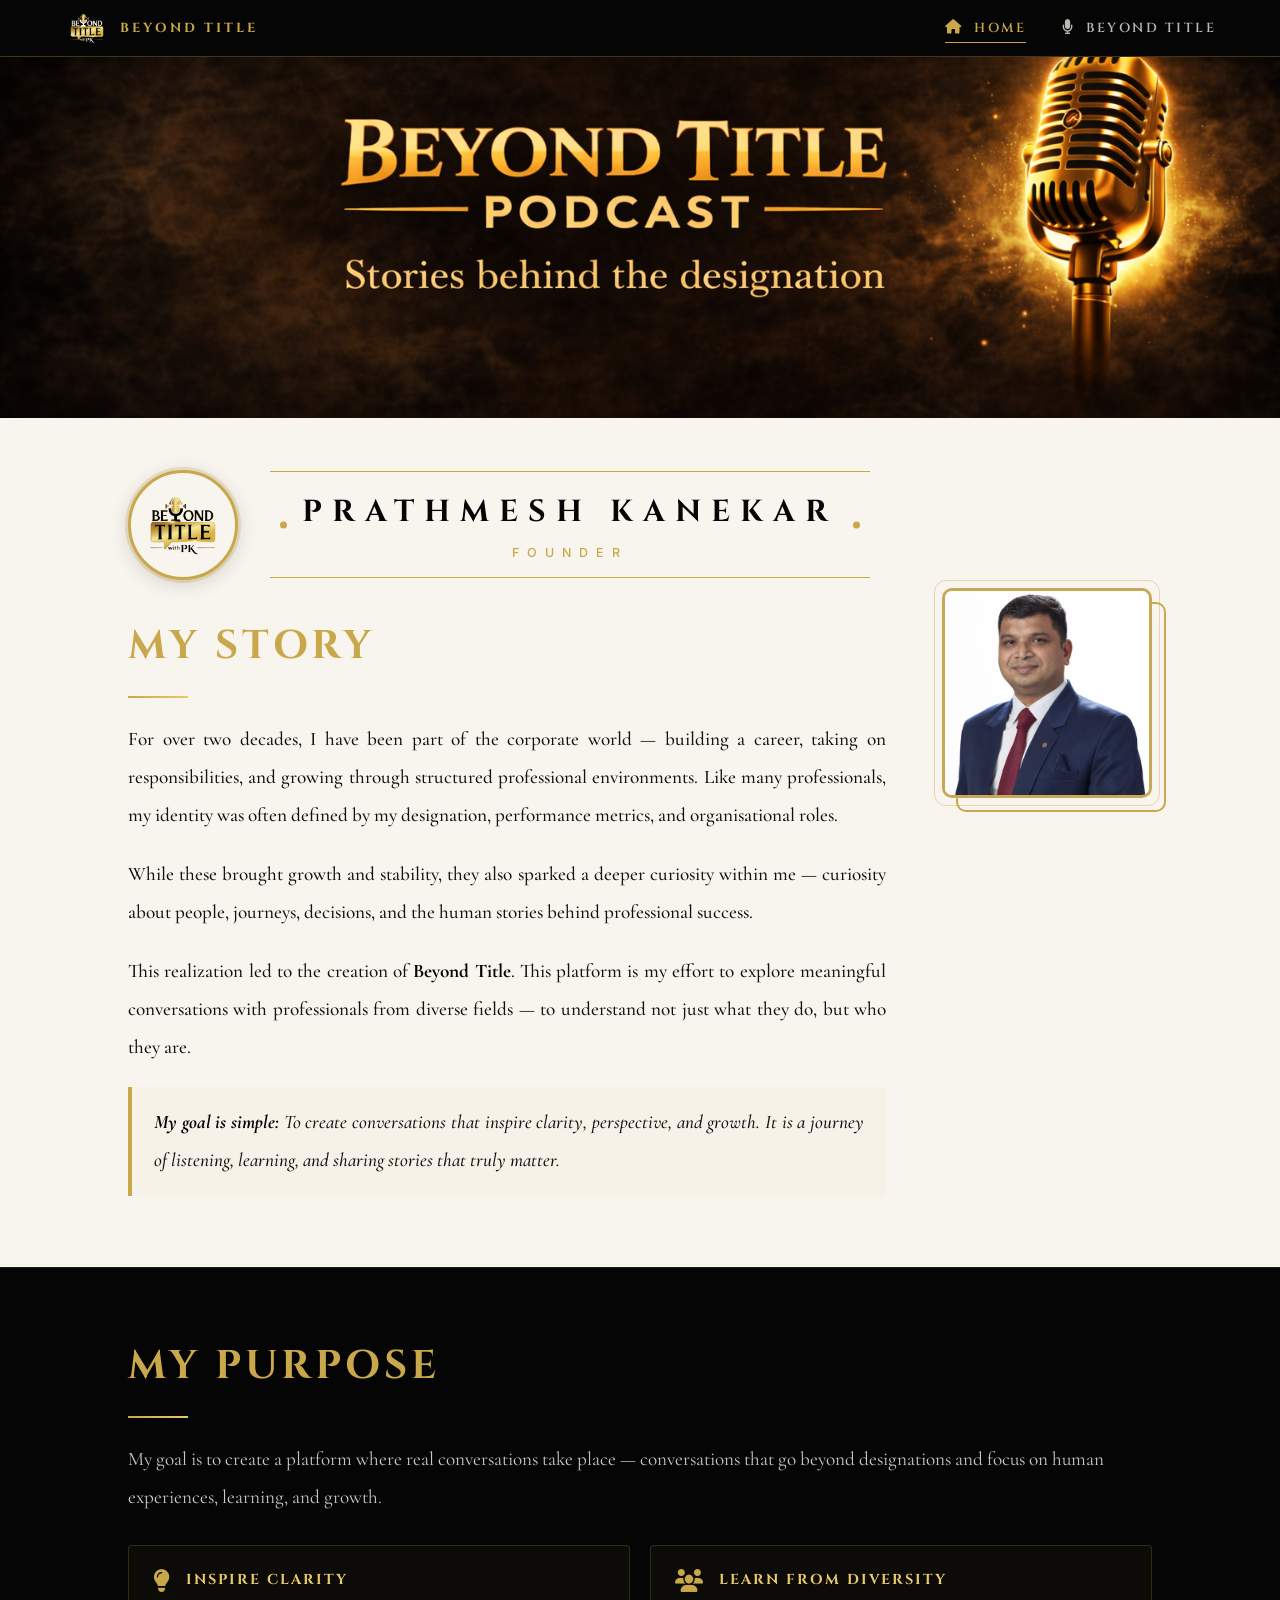
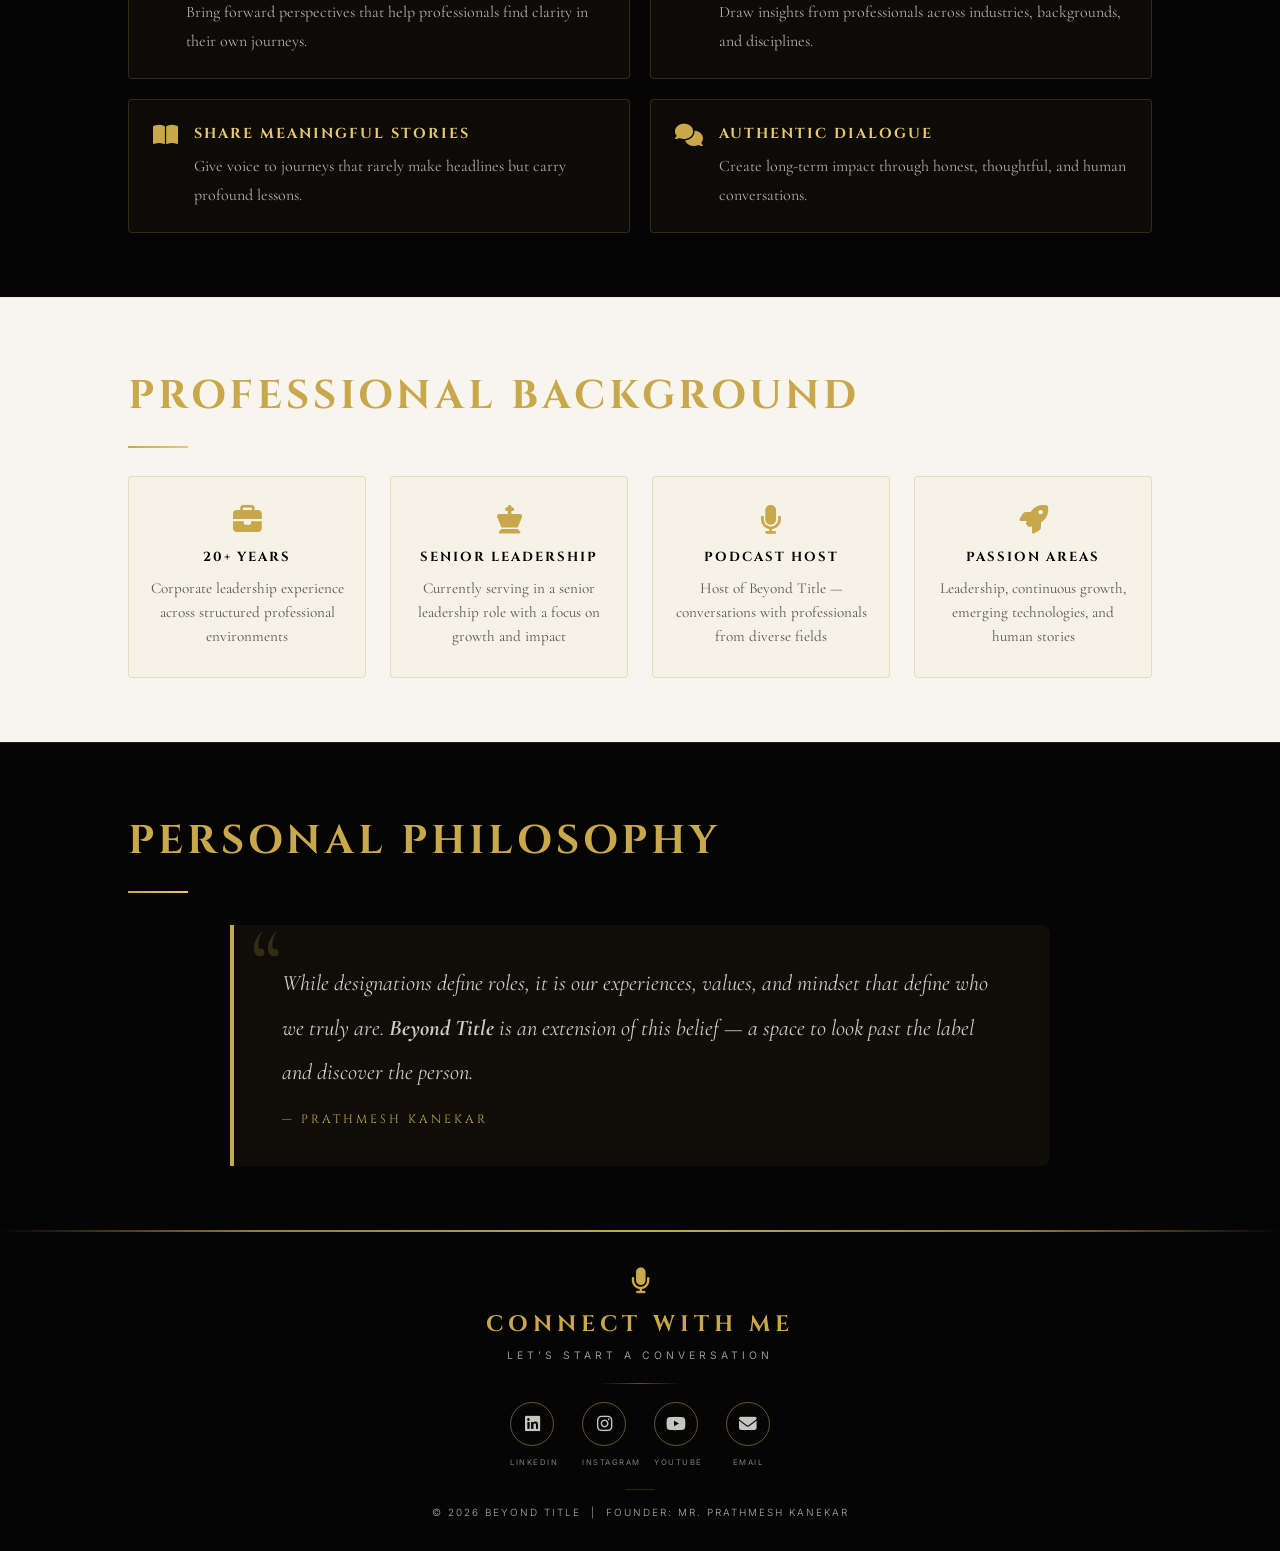
<file: index.html>
<!DOCTYPE html>
<html lang="en">
<head>
<meta charset="UTF-8">
<meta name="viewport" content="width=device-width, initial-scale=1.0">
<title>Prathmesh Kanekar | Beyond Title</title>

<!-- ============================================================
     FAVICON (logo shown in browser tab / title bar)
     To update later: replace these 4 image files on GitHub
     with the SAME names — no code change needed.
     ============================================================ -->
<link rel="icon" type="image/png" sizes="32x32" href="favicon-32x32.png">
<link rel="icon" type="image/png" sizes="16x16" href="favicon-16x16.png">
<link rel="icon" type="image/png" sizes="192x192" href="favicon-192x192.png">
<link rel="apple-touch-icon" sizes="180x180" href="apple-touch-icon.png">

<link rel="stylesheet" href="style.css">
<link href="https://fonts.googleapis.com/css2?family=Cinzel:wght@400;600;700;900&family=Cormorant+Garamond:ital,wght@0,300;0,400;0,600;1,300;1,400&family=Inter:wght@300;400;500;600&display=swap" rel="stylesheet">
<link rel="stylesheet" href="https://cdnjs.cloudflare.com/ajax/libs/font-awesome/6.4.2/css/all.min.css">
</head>
<body>
<div id="navTrigger" style="position:fixed;top:0;left:0;right:0;height:24px;z-index:1001;"></div>
<nav class="navbar" id="navbar">
  <div class="nav-container">
    <a href="index.html" class="nav-logo">
      <img src="For_Header.png" alt="Beyond Title" class="nav-logo-img">
      <span class="nav-logo-text">BEYOND TITLE</span>
    </a>
    <div class="nav-toggle" id="navToggle"><span></span><span></span><span></span></div>
    <ul class="nav-links" id="navLinks">
      <li><a href="index.html" class="active"><i class="fas fa-home"></i> HOME</a></li>
      <li><a href="podcast.html"><i class="fas fa-microphone"></i> BEYOND TITLE</a></li>
    </ul>
  </div>
</nav>

<div class="hero-section" id="heroSection">
  <img src="Banner.png.png" alt="Beyond Title Podcast Banner" class="hero-banner-img">
</div>
<div class="below-hero-name"></div>

<main class="content-wrapper">
  <section class="story-grid">
    <div class="story-text">
      <div class="founder-name-block">
        <img src="For_Page.png" alt="Logo" class="founder-logo">
        <span class="name-line"></span>
        <span class="founder-name-text">PRATHMESH KANEKAR<span class="founder-label">FOUNDER</span></span>
        <span class="name-line right"></span>
      </div>
      <h2 class="section-heading">MY STORY</h2>
      <hr class="gold-line">
      <p class="reveal">For over two decades, I have been part of the corporate world — building a career, taking on responsibilities, and growing through structured professional environments. Like many professionals, my identity was often defined by my designation, performance metrics, and organisational roles.</p>
      <p class="reveal">While these brought growth and stability, they also sparked a deeper curiosity within me — curiosity about people, journeys, decisions, and the human stories behind professional success.</p>
      <p class="reveal">This realization led to the creation of <strong>Beyond Title</strong>. This platform is my effort to explore meaningful conversations with professionals from diverse fields — to understand not just what they do, but who they are.</p>
      <p class="reveal highlight-para"><strong>My goal is simple:</strong> To create conversations that inspire clarity, perspective, and growth. It is a journey of listening, learning, and sharing stories that truly matter.</p>
    </div>
    <div class="story-image-box">
      <div class="profile-photo-wrapper">
        <img src="Personal_Photo.jpg.jpg" alt="Prathmesh Kanekar" class="profile-photo">
      </div>
    </div>
  </section>
</main>

<section class="full-section dark">
  <div class="full-section-inner">
    <h2 class="section-heading reveal">MY PURPOSE</h2>
    <hr class="gold-line reveal">
    <p class="reveal" style="font-size:clamp(1.05rem,1.5vw,1.25rem);line-height:2;margin-bottom:8px;">My goal is to create a platform where real conversations take place — conversations that go beyond designations and focus on human experiences, learning, and growth.</p>
    <div class="purpose-grid">
      <div class="purpose-item reveal"><i class="fas fa-lightbulb purpose-icon"></i><div><h4>INSPIRE CLARITY</h4><p>Bring forward perspectives that help professionals find clarity in their own journeys.</p></div></div>
      <div class="purpose-item reveal"><i class="fas fa-users purpose-icon"></i><div><h4>LEARN FROM DIVERSITY</h4><p>Draw insights from professionals across industries, backgrounds, and disciplines.</p></div></div>
      <div class="purpose-item reveal"><i class="fas fa-book-open purpose-icon"></i><div><h4>SHARE MEANINGFUL STORIES</h4><p>Give voice to journeys that rarely make headlines but carry profound lessons.</p></div></div>
      <div class="purpose-item reveal"><i class="fas fa-comments purpose-icon"></i><div><h4>AUTHENTIC DIALOGUE</h4><p>Create long-term impact through honest, thoughtful, and human conversations.</p></div></div>
    </div>
  </div>
</section>

<section class="full-section">
  <div class="full-section-inner">
    <h2 class="section-heading reveal">PROFESSIONAL BACKGROUND</h2>
    <hr class="gold-line reveal">
    <div class="bg-grid">
      <div class="bg-card reveal"><i class="fas fa-briefcase"></i><h4>20+ YEARS</h4><p>Corporate leadership experience across structured professional environments</p></div>
      <div class="bg-card reveal"><i class="fas fa-chess-king"></i><h4>SENIOR LEADERSHIP</h4><p>Currently serving in a senior leadership role with a focus on growth and impact</p></div>
      <div class="bg-card reveal"><i class="fas fa-microphone"></i><h4>PODCAST HOST</h4><p>Host of Beyond Title — conversations with professionals from diverse fields</p></div>
      <div class="bg-card reveal"><i class="fas fa-rocket"></i><h4>PASSION AREAS</h4><p>Leadership, continuous growth, emerging technologies, and human stories</p></div>
    </div>
  </div>
</section>

<section class="full-section dark">
  <div class="full-section-inner">
    <h2 class="section-heading reveal">PERSONAL PHILOSOPHY</h2>
    <hr class="gold-line reveal">
    <div class="philosophy-quote reveal">
      <p>While designations define roles, it is our experiences, values, and mindset that define who we truly are. <strong>Beyond Title</strong> is an extension of this belief — a space to look past the label and discover the person.</p>
      <cite>— PRATHMESH KANEKAR</cite>
    </div>
  </div>
</section>

<footer class="footer-section">
  <div class="footer-content">
    <i class="fas fa-microphone footer-mic"></i>
    <h2 class="footer-title">CONNECT WITH ME</h2>
    <p class="footer-subtitle">LET'S START A CONVERSATION</p>
    <div class="footer-rule"></div>
    <div class="social-icons">
      <a href="https://www.linkedin.com/company/beyondtitlewithprathmesh/" target="_blank"><i class="fab fa-linkedin"></i></a>
      <a href="https://www.instagram.com/beyondtitlewithprathmesh/" target="_blank"><i class="fab fa-instagram"></i></a>
      <a href="https://youtube.com/@beyondtitlewithprathmesh" target="_blank"><i class="fab fa-youtube"></i></a>
      <a href="mailto:prathmesh@prathmeshkanekar.com"><i class="fas fa-envelope"></i></a>
    </div>
    <div class="social-label"><span>LINKEDIN</span><span>INSTAGRAM</span><span>YOUTUBE</span><span>EMAIL</span></div>
    <div class="footer-divider"></div>
    <p class="copyright">&copy; 2026 BEYOND TITLE &nbsp;|&nbsp; FOUNDER: MR. PRATHMESH KANEKAR</p>
  </div>
</footer>

<script>
var navbar=document.getElementById('navbar'),trigger=document.getElementById('navTrigger'),hero=document.getElementById('heroSection'),timer;
function showNav(){clearTimeout(timer);navbar.classList.add('visible');}
function hideNav(){timer=setTimeout(function(){navbar.classList.remove('visible');},80);}
trigger.addEventListener('mouseenter',showNav);trigger.addEventListener('mouseleave',hideNav);
navbar.addEventListener('mouseenter',showNav);navbar.addEventListener('mouseleave',hideNav);
hero.addEventListener('mouseenter',showNav);hero.addEventListener('mouseleave',hideNav);
function checkMobile(){if(window.innerWidth<=768){navbar.classList.add('visible');navbar.style.position='sticky';}else{navbar.style.position='fixed';}}
checkMobile();window.addEventListener('resize',checkMobile);
var toggle=document.getElementById('navToggle'),links=document.getElementById('navLinks');
toggle.addEventListener('click',function(){toggle.classList.toggle('open');links.classList.toggle('open');});
links.querySelectorAll('a').forEach(function(a){a.addEventListener('click',function(){toggle.classList.remove('open');links.classList.remove('open');});});
var obs=new IntersectionObserver(function(entries){entries.forEach(function(e,i){if(e.isIntersecting){e.target.style.transitionDelay=(i*0.1)+'s';e.target.classList.add('visible');obs.unobserve(e.target);}});},{threshold:0.1});
document.querySelectorAll('.reveal').forEach(function(el){obs.observe(el);});
</script>
</body>
</html>
</file>
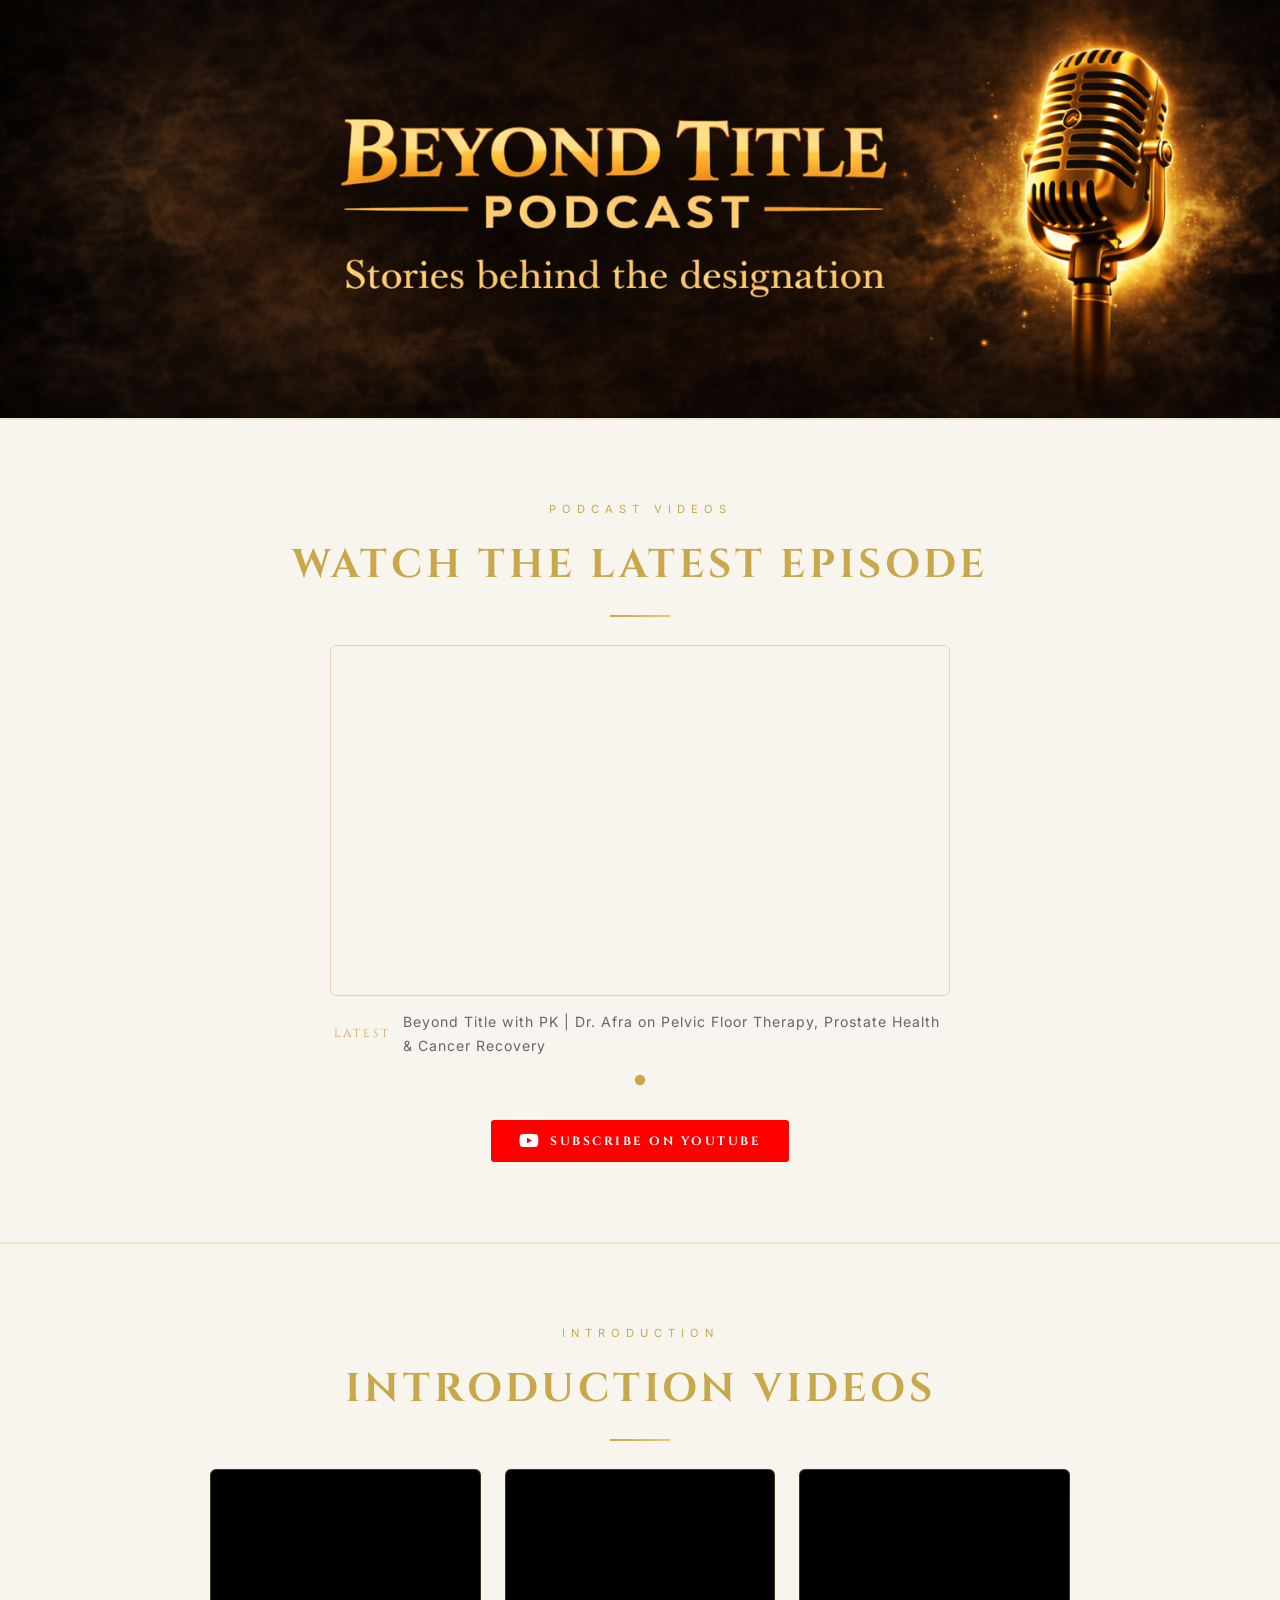
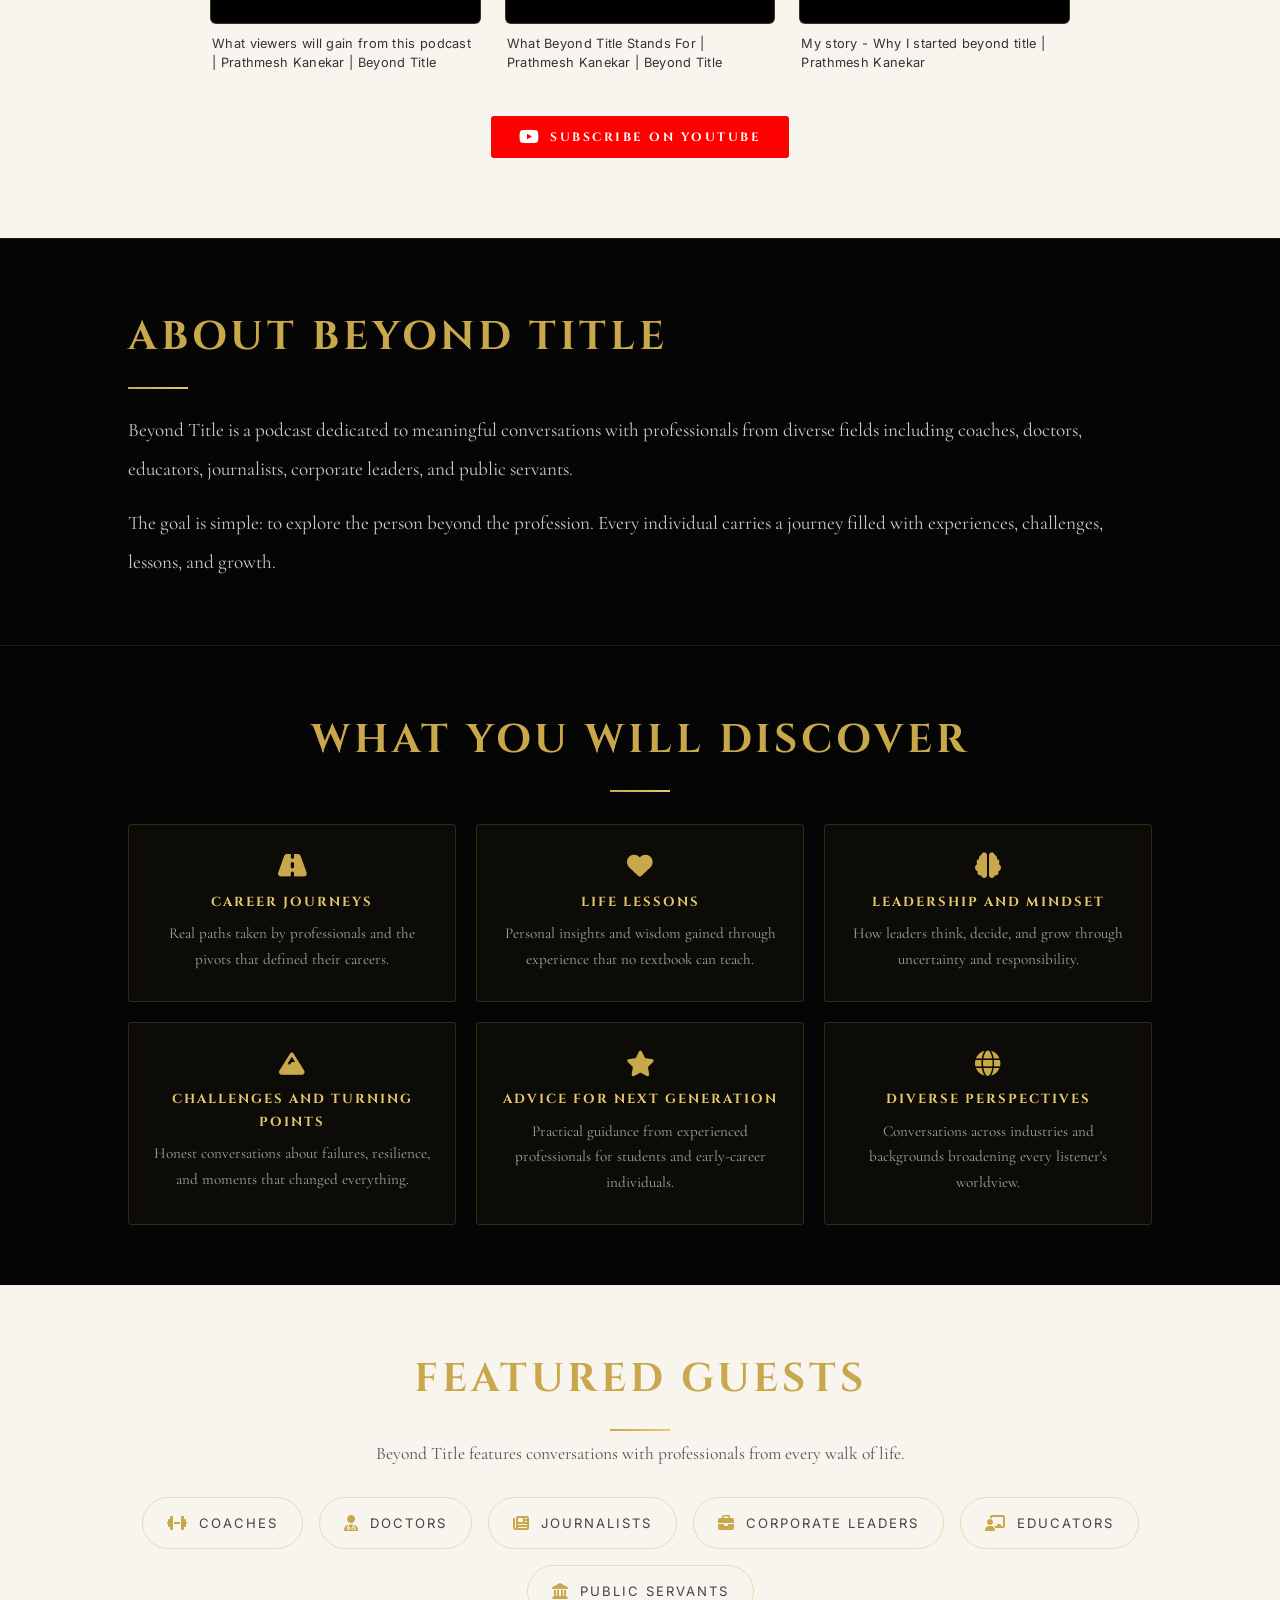
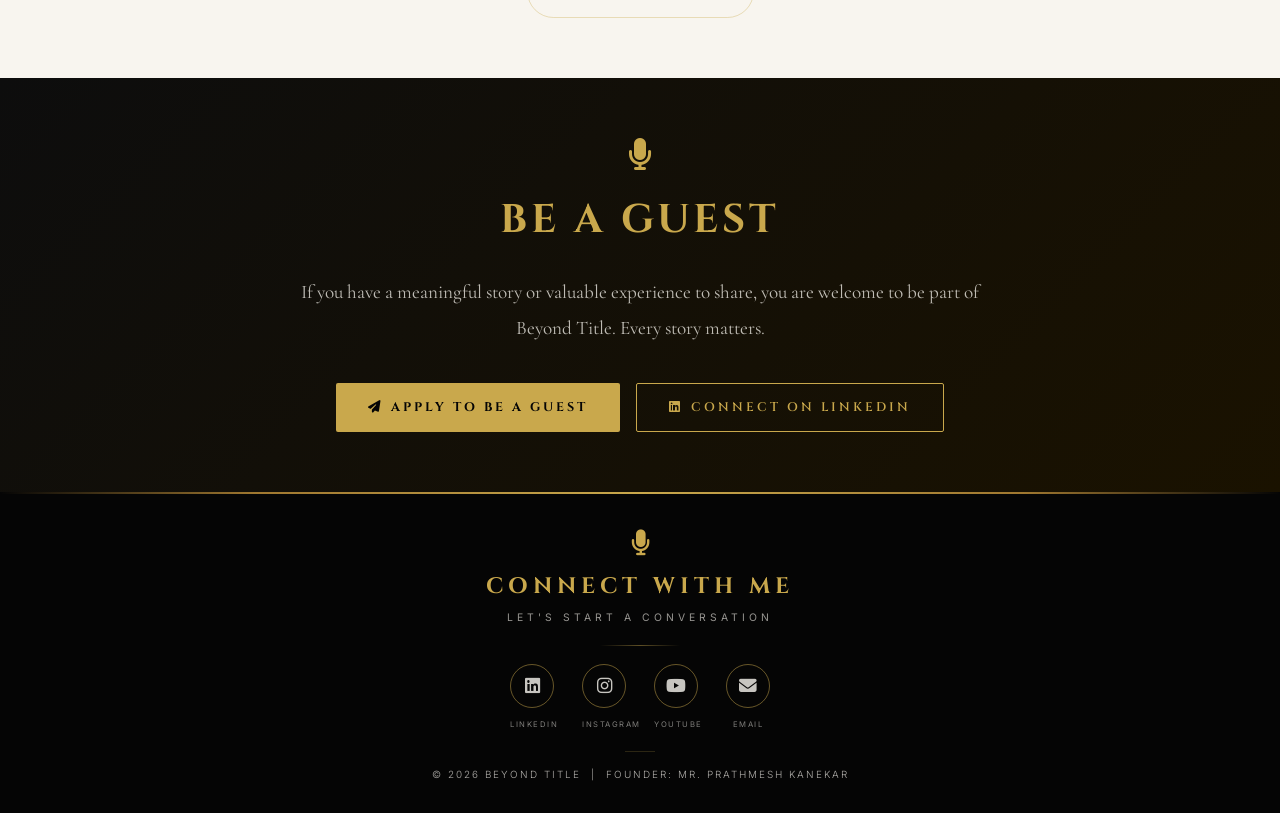
<file: podcast.html>
<!DOCTYPE html>
<html lang="en">
<head>
<meta charset="UTF-8">
<meta name="viewport" content="width=device-width, initial-scale=1.0">
<title>Beyond Title Podcast</title>

<!-- FAVICON — replace these 4 files (same names) on GitHub to update -->
<link rel="icon" type="image/png" sizes="32x32" href="favicon-32x32.png">
<link rel="icon" type="image/png" sizes="16x16" href="favicon-16x16.png">
<link rel="icon" type="image/png" sizes="192x192" href="favicon-192x192.png">
<link rel="apple-touch-icon" sizes="180x180" href="apple-touch-icon.png">

<link rel="stylesheet" href="style.css">
<link href="https://fonts.googleapis.com/css2?family=Cinzel:wght@400;600;700;900&family=Cormorant+Garamond:ital,wght@0,300;0,400;0,600;1,300;1,400&family=Inter:wght@300;400;500;600&display=swap" rel="stylesheet">
<link rel="stylesheet" href="https://cdnjs.cloudflare.com/ajax/libs/font-awesome/6.4.2/css/all.min.css">
</head>
<body>

<div id="navTrigger" style="position:fixed;top:0;left:0;right:0;height:24px;z-index:1001;"></div>
<nav class="navbar" id="navbar">
  <div class="nav-container">
    <a href="index.html" class="nav-logo">
      <img src="For_Header.png" alt="Beyond Title" class="nav-logo-img">
      <span class="nav-logo-text">BEYOND TITLE</span>
    </a>
    <div class="nav-toggle" id="navToggle"><span></span><span></span><span></span></div>
    <ul class="nav-links" id="navLinks">
      <li><a href="index.html"><i class="fas fa-home"></i> HOME</a></li>
      <li><a href="podcast.html" class="active"><i class="fas fa-microphone"></i> BEYOND TITLE</a></li>
    </ul>
  </div>
</nav>

<div class="hero-section" id="heroSection">
  <img src="Banner.png.png" alt="Beyond Title Podcast Banner" class="hero-banner-img">
</div>
<div class="below-hero-name"></div>


<!-- ================================================================
     PODCAST VIDEOS SECTION
     HOW TO ADD A NEW PODCAST VIDEO:
     1. Go to your new YouTube video
     2. Copy URL e.g. https://youtu.be/XXXXXXXXXXX
     3. Your Video ID = the last part e.g. "iPZRatWUEt8"
     4. Find var PODCAST_VIDEOS = [ below in the script
     5. Add one new line at the VERY TOP of the array:
          { id: "NEW_ID", title: "Episode Title | Guest Name" },
     6. Save and upload to GitHub. Done!
     Newest episode always shows FIRST. Swipe right for older ones.
     ================================================================ -->
<section class="podcast-vid-section">
  <div class="podcast-vid-inner">
    <p class="podcast-vid-label reveal">PODCAST VIDEOS</p>
    <h2 class="section-heading reveal" style="text-align:center;">WATCH THE LATEST EPISODE</h2>
    <hr class="gold-line reveal" style="margin:16px auto 28px;">
    <div class="podcast-vid-carousel-wrap">
      <div class="carousel-container">
        <button class="carousel-arrow carousel-prev" id="podPrev" aria-label="Previous episode">
          <i class="fas fa-chevron-left"></i>
        </button>
        <button class="carousel-arrow carousel-next" id="podNext" aria-label="Next episode">
          <i class="fas fa-chevron-right"></i>
        </button>
        <div class="carousel-video-wrap">
          <div class="video-wrapper" id="podVideoWrapper">
            <iframe id="podIframe"
              src=""
              title="Beyond Title Podcast Episode"
              frameborder="0"
              allow="accelerometer; autoplay; clipboard-write; encrypted-media; gyroscope; picture-in-picture; web-share"
              allowfullscreen>
            </iframe>
          </div>
          <div class="carousel-ep-info">
            <span class="carousel-ep-number" id="podEpNumber"></span>
            <span class="carousel-ep-title" id="podEpTitle"></span>
          </div>
        </div>
        <div class="carousel-dots" id="podDots"></div>
        <p class="carousel-counter" id="podCounter"></p>
      </div>
      <a href="https://youtube.com/@beyondtitlewithprathmesh" target="_blank" class="yt-subscribe-btn">
        <i class="fab fa-youtube"></i> SUBSCRIBE ON YOUTUBE
      </a>
    </div>
  </div>
</section>

<script>
// ============================================================
// PODCAST VIDEOS — ADD NEWEST EPISODE AT THE TOP
// ============================================================
var PODCAST_VIDEOS = [
  {
    id:    "iPZRatWUEt8",
    title: "Beyond Title with PK | Dr. Afra on Pelvic Floor Therapy, Prostate Health & Cancer Recovery"
  }
  // ---- ADD NEXT EPISODE ABOVE THIS LINE ----
  // { id: "NEW_EPISODE_ID", title: "Episode Title | Guest Name" },
];
// ============================================================

var podIndex   = 0;
var podIframe  = document.getElementById('podIframe');
var podEpNum   = document.getElementById('podEpNumber');
var podEpTitl  = document.getElementById('podEpTitle');
var podCounter = document.getElementById('podCounter');
var podDotsW   = document.getElementById('podDots');
var podPrevBtn = document.getElementById('podPrev');
var podNextBtn = document.getElementById('podNext');

function buildPodDots() {
  podDotsW.innerHTML = '';
  PODCAST_VIDEOS.forEach(function(_, i) {
    var d = document.createElement('button');
    d.className = 'carousel-dot' + (i === 0 ? ' active' : '');
    d.setAttribute('aria-label', 'Episode ' + (i + 1));
    d.addEventListener('click', function() { podGoTo(i); });
    podDotsW.appendChild(d);
  });
}

function podGoTo(index) {
  podIframe.src = '';
  podIndex = index;
  var v = PODCAST_VIDEOS[index];
  podIframe.src = 'https://www.youtube.com/embed/' + v.id + '?rel=0';
  podEpNum.textContent  = index === 0 ? 'LATEST' : 'EP ' + String(PODCAST_VIDEOS.length - index).padStart(2, '0');
  podEpTitl.textContent = v.title;
  podCounter.textContent = PODCAST_VIDEOS.length > 1 ? (index + 1) + ' / ' + PODCAST_VIDEOS.length : '';
  podDotsW.querySelectorAll('.carousel-dot').forEach(function(d, i) {
    d.classList.toggle('active', i === index);
  });
  podPrevBtn.style.opacity       = index === 0 ? '0.25' : '1';
  podPrevBtn.style.pointerEvents = index === 0 ? 'none' : 'auto';
  podNextBtn.style.opacity       = index === PODCAST_VIDEOS.length - 1 ? '0.25' : '1';
  podNextBtn.style.pointerEvents = index === PODCAST_VIDEOS.length - 1 ? 'none' : 'auto';
  podPrevBtn.style.display = PODCAST_VIDEOS.length <= 1 ? 'none' : 'flex';
  podNextBtn.style.display = PODCAST_VIDEOS.length <= 1 ? 'none' : 'flex';
}

podPrevBtn.addEventListener('click', function() { if (podIndex > 0) podGoTo(podIndex - 1); });
podNextBtn.addEventListener('click', function() { if (podIndex < PODCAST_VIDEOS.length - 1) podGoTo(podIndex + 1); });

// Swipe support
var podTouchX = 0;
var podWrap = document.getElementById('podVideoWrapper');
podWrap.addEventListener('touchstart', function(e) { podTouchX = e.changedTouches[0].clientX; }, { passive: true });
podWrap.addEventListener('touchend', function(e) {
  var diff = podTouchX - e.changedTouches[0].clientX;
  if (Math.abs(diff) > 40) {
    if (diff > 0 && podIndex < PODCAST_VIDEOS.length - 1) podGoTo(podIndex + 1);
    if (diff < 0 && podIndex > 0) podGoTo(podIndex - 1);
  }
}, { passive: true });

buildPodDots();
podGoTo(0);
</script>

<!-- ================================================================
     INTRODUCTION VIDEOS SECTION
     HOW TO ADD YOUR NEXT VIDEO (Video 2, then Video 3):
     ----------------------------------------------------------------
     STEP 1: Go to your new YouTube video
     STEP 2: Copy URL e.g. https://youtu.be/XXXXXXXXXXX
     STEP 3: Your Video ID = the last part e.g. "aLdAUioHMK8"
     STEP 4: Find var INTRO_VIDEOS = [ below in the script
     STEP 5: Add one new line at the VERY TOP of the array:
               { id: "YOUR_NEW_ID", title: "Your Video Title" },
     STEP 6: Save and upload to GitHub. Done!

     RULE: TOP of array = shown FIRST to visitors.
     ● When Video 2 is added at top → Video 2 shows first, swipe right → Video 1
     ● When Video 3 is added at top → Video 3 shows first, swipe right → Video 2 → Video 1
     ================================================================ -->
<section class="intro-section">
  <div class="intro-section-inner">
    <p class="intro-label reveal">INTRODUCTION</p>
    <h2 class="section-heading reveal" style="text-align:center;">INTRODUCTION VIDEOS</h2>
    <hr class="gold-line reveal" style="margin:16px auto 28px;">

    <!-- ============================================================
         HOW TO ADD A NEW INTRO VIDEO:
         1. Add new card in DESKTOP GRID below (copy existing card, change ID + title)
         2. Add same video in MOBILE CAROUSEL VIDEOS array in the script below
         ============================================================ -->

    <!-- DESKTOP: 3-column grid (hidden on mobile) -->
    <div class="intro-vid-grid desktop-only">

      <div class="intro-vid-card reveal">
        <div class="intro-vid-thumb">
          <iframe src="https://www.youtube.com/embed/MGCyFKlxE3M?rel=0"
            title="What viewers will gain from this podcast"
            frameborder="0"
            allow="accelerometer; autoplay; clipboard-write; encrypted-media; gyroscope; picture-in-picture; web-share"
            allowfullscreen loading="lazy">
          </iframe>
        </div>
        <p class="intro-vid-title">What viewers will gain from this podcast | Prathmesh Kanekar | Beyond Title</p>
      </div>

      <div class="intro-vid-card reveal">
        <div class="intro-vid-thumb">
          <iframe src="https://www.youtube.com/embed/PQXM83K_eAE?rel=0"
            title="What Beyond Title Stands For"
            frameborder="0"
            allow="accelerometer; autoplay; clipboard-write; encrypted-media; gyroscope; picture-in-picture; web-share"
            allowfullscreen loading="lazy">
          </iframe>
        </div>
        <p class="intro-vid-title">What Beyond Title Stands For | Prathmesh Kanekar | Beyond Title</p>
      </div>

      <div class="intro-vid-card reveal">
        <div class="intro-vid-thumb">
          <iframe src="https://www.youtube.com/embed/aLdAUioHMK8?rel=0"
            title="My story - Why I started beyond title"
            frameborder="0"
            allow="accelerometer; autoplay; clipboard-write; encrypted-media; gyroscope; picture-in-picture; web-share"
            allowfullscreen loading="lazy">
          </iframe>
        </div>
        <p class="intro-vid-title">My story - Why I started beyond title | Prathmesh Kanekar</p>
      </div>

    </div>

    <!-- MOBILE: Carousel (hidden on desktop) -->
    <div class="mobile-only">
      <div class="carousel-container">
        <button class="carousel-arrow carousel-prev" id="mobIntroPrev" aria-label="Previous video">
          <i class="fas fa-chevron-left"></i>
        </button>
        <button class="carousel-arrow carousel-next" id="mobIntroNext" aria-label="Next video">
          <i class="fas fa-chevron-right"></i>
        </button>
        <div class="carousel-video-wrap">
          <div class="video-wrapper" id="mobIntroWrapper">
            <iframe id="mobIntroIframe"
              src=""
              title="Beyond Title Introduction"
              frameborder="0"
              allow="accelerometer; autoplay; clipboard-write; encrypted-media; gyroscope; picture-in-picture; web-share"
              allowfullscreen>
            </iframe>
          </div>
          <div class="carousel-ep-info">
            <span class="carousel-ep-number" id="mobIntroNum"></span>
            <span class="carousel-ep-title" id="mobIntroTitle"></span>
          </div>
        </div>
        <div class="carousel-dots" id="mobIntroDots"></div>
        <p class="carousel-counter" id="mobIntroCounter"></p>
      </div>
    </div>

    <a href="https://youtube.com/@beyondtitlewithprathmesh" target="_blank" class="yt-subscribe-btn" style="margin-top:36px;">
      <i class="fab fa-youtube"></i> SUBSCRIBE ON YOUTUBE
    </a>
  </div>
</section>

<script>
// ============================================================
// MOBILE CAROUSEL — same videos as desktop grid
// ADD NEW VIDEO: add at TOP of array (newest first)
// ============================================================
var MOB_INTRO = [
  {
    id:    "MGCyFKlxE3M",
    title: "What viewers will gain from this podcast | Prathmesh Kanekar | Beyond Title"
  },
  {
    id:    "PQXM83K_eAE",
    title: "What Beyond Title Stands For | Prathmesh Kanekar | Beyond Title"
  },
  {
    id:    "aLdAUioHMK8",
    title: "My story - Why I started beyond title | Prathmesh Kanekar"
  }
];
// ============================================================

var mobIdx     = 0;
var mobIframe  = document.getElementById('mobIntroIframe');
var mobNum     = document.getElementById('mobIntroNum');
var mobTitl    = document.getElementById('mobIntroTitle');
var mobCounter = document.getElementById('mobIntroCounter');
var mobDots    = document.getElementById('mobIntroDots');
var mobPrev    = document.getElementById('mobIntroPrev');
var mobNext    = document.getElementById('mobIntroNext');

function buildMobDots() {
  mobDots.innerHTML = '';
  MOB_INTRO.forEach(function(_, i) {
    var d = document.createElement('button');
    d.className = 'carousel-dot' + (i === 0 ? ' active' : '');
    d.addEventListener('click', function() { mobGoTo(i); });
    mobDots.appendChild(d);
  });
}

function mobGoTo(index) {
  mobIframe.src = '';
  mobIdx = index;
  var v = MOB_INTRO[index];
  mobIframe.src = 'https://www.youtube.com/embed/' + v.id + '?rel=0';
  mobNum.textContent   = index === 0 ? 'LATEST' : 'VIDEO ' + String(MOB_INTRO.length - index).padStart(2, '0');
  mobTitl.textContent  = v.title;
  mobCounter.textContent = (index + 1) + ' / ' + MOB_INTRO.length;
  mobDots.querySelectorAll('.carousel-dot').forEach(function(d, i) {
    d.classList.toggle('active', i === index);
  });
  mobPrev.style.opacity       = index === 0 ? '0.25' : '1';
  mobPrev.style.pointerEvents = index === 0 ? 'none' : 'auto';
  mobNext.style.opacity       = index === MOB_INTRO.length - 1 ? '0.25' : '1';
  mobNext.style.pointerEvents = index === MOB_INTRO.length - 1 ? 'none' : 'auto';
}

mobPrev.addEventListener('click', function() { if (mobIdx > 0) mobGoTo(mobIdx - 1); });
mobNext.addEventListener('click', function() { if (mobIdx < MOB_INTRO.length - 1) mobGoTo(mobIdx + 1); });

// Swipe support
var mobTouchX = 0;
document.getElementById('mobIntroWrapper').addEventListener('touchstart', function(e) {
  mobTouchX = e.changedTouches[0].clientX;
}, { passive: true });
document.getElementById('mobIntroWrapper').addEventListener('touchend', function(e) {
  var diff = mobTouchX - e.changedTouches[0].clientX;
  if (Math.abs(diff) > 40) {
    if (diff > 0 && mobIdx < MOB_INTRO.length - 1) mobGoTo(mobIdx + 1);
    if (diff < 0 && mobIdx > 0) mobGoTo(mobIdx - 1);
  }
}, { passive: true });

// Only init if on mobile
if (window.innerWidth <= 768) {
  buildMobDots();
  mobGoTo(0);
}
window.addEventListener('resize', function() {
  if (window.innerWidth <= 768 && mobDots.children.length === 0) {
    buildMobDots();
    mobGoTo(0);
  }
});
</script>

<section class="full-section dark">
  <div class="full-section-inner">
    <h2 class="section-heading reveal">ABOUT BEYOND TITLE</h2>
    <hr class="gold-line reveal">
    <p class="reveal" style="font-size:clamp(1.05rem,1.5vw,1.28rem);color:rgba(248,245,239,0.82);line-height:2;margin-bottom:16px;">Beyond Title is a podcast dedicated to meaningful conversations with professionals from diverse fields including coaches, doctors, educators, journalists, corporate leaders, and public servants.</p>
    <p class="reveal" style="font-size:clamp(1.05rem,1.5vw,1.28rem);color:rgba(248,245,239,0.82);line-height:2;">The goal is simple: to explore the person beyond the profession. Every individual carries a journey filled with experiences, challenges, lessons, and growth.</p>
  </div>
</section>

<section class="what-discover">
  <div class="what-discover-inner">
    <h2 class="section-heading reveal" style="color:var(--gold);text-align:center;">WHAT YOU WILL DISCOVER</h2>
    <hr class="gold-line reveal" style="margin:16px auto 8px;">
    <div class="discover-grid">
      <div class="discover-card reveal"><i class="fas fa-road"></i><h4>CAREER JOURNEYS</h4><p>Real paths taken by professionals and the pivots that defined their careers.</p></div>
      <div class="discover-card reveal"><i class="fas fa-heart"></i><h4>LIFE LESSONS</h4><p>Personal insights and wisdom gained through experience that no textbook can teach.</p></div>
      <div class="discover-card reveal"><i class="fas fa-brain"></i><h4>LEADERSHIP AND MINDSET</h4><p>How leaders think, decide, and grow through uncertainty and responsibility.</p></div>
      <div class="discover-card reveal"><i class="fas fa-mountain"></i><h4>CHALLENGES AND TURNING POINTS</h4><p>Honest conversations about failures, resilience, and moments that changed everything.</p></div>
      <div class="discover-card reveal"><i class="fas fa-star"></i><h4>ADVICE FOR NEXT GENERATION</h4><p>Practical guidance from experienced professionals for students and early-career individuals.</p></div>
      <div class="discover-card reveal"><i class="fas fa-globe"></i><h4>DIVERSE PERSPECTIVES</h4><p>Conversations across industries and backgrounds broadening every listener's worldview.</p></div>
    </div>
  </div>
</section>

<section class="guests-section">
  <div class="guests-inner">
    <h2 class="section-heading reveal" style="text-align:center;">FEATURED GUESTS</h2>
    <hr class="gold-line reveal" style="margin:16px auto 8px;">
    <p class="reveal" style="text-align:center;color:#555;font-size:1.1rem;margin-bottom:8px;">Beyond Title features conversations with professionals from every walk of life.</p>
    <div class="guests-grid">
      <div class="guest-chip reveal"><i class="fas fa-dumbbell"></i> Coaches</div>
      <div class="guest-chip reveal"><i class="fas fa-user-md"></i> Doctors</div>
      <div class="guest-chip reveal"><i class="fas fa-newspaper"></i> Journalists</div>
      <div class="guest-chip reveal"><i class="fas fa-briefcase"></i> Corporate Leaders</div>
      <div class="guest-chip reveal"><i class="fas fa-chalkboard-teacher"></i> Educators</div>
      <div class="guest-chip reveal"><i class="fas fa-landmark"></i> Public Servants</div>
    </div>
  </div>
</section>

<section class="be-guest-section">
  <div class="be-guest-inner">
    <i class="fas fa-microphone" style="font-size:2rem;color:var(--gold);margin-bottom:16px;display:block;"></i>
    <h2 class="section-heading" style="color:var(--gold);text-align:center;">BE A GUEST</h2>
    <p>If you have a meaningful story or valuable experience to share, you are welcome to be part of Beyond Title. Every story matters.</p>
    <div class="guest-btn-row">
      <a href="mailto:prathmesh@prathmeshkanekar.com" class="btn-gold"><i class="fas fa-paper-plane"></i> APPLY TO BE A GUEST</a>
      <a href="https://www.linkedin.com/company/beyondtitlewithprathmesh/" target="_blank" class="btn-outline"><i class="fab fa-linkedin"></i> CONNECT ON LINKEDIN</a>
    </div>
  </div>
</section>

<footer class="footer-section">
  <div class="footer-content">
    <i class="fas fa-microphone footer-mic"></i>
    <h2 class="footer-title">CONNECT WITH ME</h2>
    <p class="footer-subtitle">LET'S START A CONVERSATION</p>
    <div class="footer-rule"></div>
    <div class="social-icons">
      <a href="https://www.linkedin.com/company/beyondtitlewithprathmesh/" target="_blank"><i class="fab fa-linkedin"></i></a>
      <a href="https://www.instagram.com/beyondtitlewithprathmesh/" target="_blank"><i class="fab fa-instagram"></i></a>
      <a href="https://youtube.com/@beyondtitlewithprathmesh" target="_blank"><i class="fab fa-youtube"></i></a>
      <a href="mailto:prathmesh@prathmeshkanekar.com"><i class="fas fa-envelope"></i></a>
    </div>
    <div class="social-label"><span>LINKEDIN</span><span>INSTAGRAM</span><span>YOUTUBE</span><span>EMAIL</span></div>
    <div class="footer-divider"></div>
    <p class="copyright">&copy; 2026 BEYOND TITLE &nbsp;|&nbsp; FOUNDER: MR. PRATHMESH KANEKAR</p>
  </div>
</footer>

<script>
// ── Navbar ──
var navbar=document.getElementById('navbar'),trigger=document.getElementById('navTrigger'),hero=document.getElementById('heroSection'),timer;
function showNav(){clearTimeout(timer);navbar.classList.add('visible');}
function hideNav(){timer=setTimeout(function(){navbar.classList.remove('visible');},80);}
trigger.addEventListener('mouseenter',showNav);trigger.addEventListener('mouseleave',hideNav);
navbar.addEventListener('mouseenter',showNav);navbar.addEventListener('mouseleave',hideNav);
hero.addEventListener('mouseenter',showNav);hero.addEventListener('mouseleave',hideNav);
function checkMobile(){if(window.innerWidth<=768){navbar.classList.add('visible');navbar.style.position='sticky';}else{navbar.style.position='fixed';}}
checkMobile();window.addEventListener('resize',checkMobile);
var toggle=document.getElementById('navToggle'),links=document.getElementById('navLinks');
toggle.addEventListener('click',function(){toggle.classList.toggle('open');links.classList.toggle('open');});
links.querySelectorAll('a').forEach(function(a){a.addEventListener('click',function(){toggle.classList.remove('open');links.classList.remove('open');});});

// ── Scroll reveal ──
var obs=new IntersectionObserver(function(entries){entries.forEach(function(e,i){if(e.isIntersecting){e.target.style.transitionDelay=(i*0.08)+'s';e.target.classList.add('visible');obs.unobserve(e.target);}});},{threshold:0.1});
document.querySelectorAll('.reveal').forEach(function(el){obs.observe(el);});


function closeModal(){
  modal.classList.remove('active');
  setTimeout(function(){
    formSection.style.display='';
    successSection.style.display='none';
    formError.style.display='none';
    ['f_name','f_phone','f_email','f_city'].forEach(function(id){
      var el=document.getElementById(id);
      if(el){el.value='';el.style.borderColor='';}
    });
    submitBtn.textContent='NOTIFY ME';
    submitBtn.disabled=false;
  },350);
}
closeBtn.addEventListener('click',closeModal);
modal.addEventListener('click',function(e){if(e.target===modal)closeModal();});
document.addEventListener('keydown',function(e){if(e.key==='Escape')closeModal();});

submitBtn.addEventListener('click',function(){
  var nameEl=document.getElementById('f_name');
  var phoneEl=document.getElementById('f_phone');
  var emailEl=document.getElementById('f_email');
  var cityEl=document.getElementById('f_city');
  var name=nameEl.value.trim();
  var phone=phoneEl.value.trim();
  var email=emailEl.value.trim();
  var city=cityEl.value.trim();
  var emailValid=/^[^\s@]+@[^\s@]+\.[^\s@]+$/.test(email);
  var phoneValid=phone.length>=7;
  [nameEl,phoneEl,emailEl,cityEl].forEach(function(el){el.style.borderColor='';});
  formError.style.display='none';
  var hasError=false;
  if(!name){nameEl.style.borderColor='#c0392b';hasError=true;}
  if(!phoneValid){phoneEl.style.borderColor='#c0392b';hasError=true;}
  if(!emailValid){emailEl.style.borderColor='#c0392b';hasError=true;}
  if(!city){cityEl.style.borderColor='#c0392b';hasError=true;}
  if(hasError){formError.style.display='block';return;}
  document.getElementById('gf_name').value=name;
  document.getElementById('gf_email').value=email;
  document.getElementById('gf_phone').value=phone;
  document.getElementById('gf_city').value=city;
  submitBtn.textContent='SENDING...';
  submitBtn.disabled=true;
  document.getElementById('gf_form').submit();
  setTimeout(function(){
    formSection.style.display='none';
    successSection.style.display='flex';
  },900);
});
</script>
</body>
</html>
</file>
<file: style.css>
@import url('https://fonts.googleapis.com/css2?family=Cinzel:wght@400;600;700;900&family=Cormorant+Garamond:ital,wght@0,300;0,400;0,600;1,300;1,400&family=Inter:wght@300;400;500;600&display=swap');
:root{--gold:#c9a84c;--gold-light:#e8c96d;--gold-dark:#a07830;--black:#050505;--white:#f8f5ef;--grey:#888;--transition:0.4s cubic-bezier(0.25,0.46,0.45,0.94);}
*,*::before,*::after{margin:0;padding:0;box-sizing:border-box;}
html{scroll-behavior:smooth;}
body{font-family:'Cormorant Garamond',Georgia,serif;background-color:var(--white);color:var(--black);line-height:1.7;overflow-x:hidden;}
::-webkit-scrollbar{width:5px;}
::-webkit-scrollbar-track{background:var(--black);}
::-webkit-scrollbar-thumb{background:var(--gold);border-radius:10px;}
@keyframes fadeUp{from{opacity:0;transform:translateY(30px)}to{opacity:1;transform:translateY(0)}}
@keyframes fadeIn{from{opacity:0}to{opacity:1}}
@keyframes slideInLeft{from{opacity:0;transform:translateX(-40px)}to{opacity:1;transform:translateX(0)}}
@keyframes slideInRight{from{opacity:0;transform:translateX(40px)}to{opacity:1;transform:translateX(0)}}
@keyframes lineExpand{from{width:0}to{width:60px}}
@keyframes shimmer{0%{background-position:-200% center}100%{background-position:200% center}}
@keyframes float{0%,100%{transform:translateY(0)}50%{transform:translateY(-10px)}}

/* ── NAVBAR ── */
.navbar{background:var(--black);padding:0 5%;border-bottom:1px solid rgba(201,168,76,0.3);position:fixed;top:0;left:0;right:0;z-index:1000;transform:translateY(-100%);transition:transform 0.18s cubic-bezier(0.25,0.46,0.45,0.94);}
.navbar.visible{transform:translateY(0);}
.nav-container{display:flex;justify-content:space-between;align-items:center;max-width:1400px;margin:auto;height:56px;}
.nav-logo{display:flex;align-items:center;gap:10px;text-decoration:none;flex-shrink:0;}
.nav-logo-img{width:46px;height:46px;border-radius:50%;object-fit:contain;}
.nav-logo-text{font-family:'Cinzel',serif;font-size:0.82rem;font-weight:700;letter-spacing:3px;color:var(--gold);}
.nav-links{list-style:none;display:flex;gap:36px;align-items:center;}
.nav-links a{color:rgba(248,245,239,0.75);text-decoration:none;font-family:'Cinzel',serif;font-size:0.82rem;font-weight:600;letter-spacing:2.5px;transition:var(--transition);position:relative;padding:4px 0;}
.nav-links a i{font-size:0.9rem;margin-right:5px;}
.nav-links a::after{content:'';position:absolute;bottom:-2px;left:0;width:0;height:1px;background:var(--gold);transition:var(--transition);}
.nav-links a:hover,.nav-links a.active{color:var(--gold)!important;}
.nav-links a:hover::after,.nav-links a.active::after{width:100%;}
.nav-toggle{display:none;flex-direction:column;cursor:pointer;gap:5px;padding:5px;}
.nav-toggle span{display:block;width:25px;height:2px;background:var(--gold);border-radius:2px;transition:var(--transition);}
.nav-toggle.open span:nth-child(1){transform:rotate(45deg) translate(5px,5px);}
.nav-toggle.open span:nth-child(2){opacity:0;}
.nav-toggle.open span:nth-child(3){transform:rotate(-45deg) translate(5px,-5px);}

/* ── HERO ── */
.hero-section{position:relative;width:100%;line-height:0;font-size:0;background:var(--black);}
.hero-banner-img{width:100%;height:auto;display:block;}
.below-hero-name{background:var(--white);padding:0;}

/* ── HOME PAGE ── */
.content-wrapper{padding:clamp(32px,4vw,56px) clamp(5%,10%,12%);}
.story-grid{display:grid;grid-template-columns:1.3fr 1fr;align-items:start;gap:56px;max-width:1200px;margin:auto;}
.story-text{grid-column:1;grid-row:1;animation:slideInLeft 0.9s ease 0.2s both;}
.story-image-box{grid-column:2;grid-row:1;display:flex;justify-content:center;align-items:flex-start;padding-top:118px;animation:slideInRight 0.9s ease 0.4s both;}
.founder-name-block{width:100%;margin:0 0 32px 0;display:flex;align-items:center;gap:16px;}
.founder-logo{width:110px;height:110px;border-radius:50%;border:3px solid var(--gold);object-fit:contain;background:var(--white);padding:6px;display:block;flex-shrink:0;box-shadow:0 4px 20px rgba(0,0,0,0.15),0 0 0 3px rgba(201,168,76,0.25);}
.founder-name-block .name-line{height:1px;flex:1;background:linear-gradient(to right,transparent,rgba(201,168,76,0.5));}
.founder-name-block .name-line.right{background:linear-gradient(to left,transparent,rgba(201,168,76,0.5));}
.founder-name-text{font-family:'Cinzel',serif;font-size:clamp(1.2rem,2.8vw,1.9rem);font-weight:700;letter-spacing:10px;color:var(--black);position:relative;padding:14px 32px;border-top:1px solid var(--gold);border-bottom:1px solid var(--gold);display:flex;flex-direction:column;align-items:center;gap:5px;text-align:center;white-space:nowrap;}
.founder-name-text::before,.founder-name-text::after{content:'';position:absolute;width:7px;height:7px;background:var(--gold);border-radius:50%;top:50%;transform:translateY(-50%);}
.founder-name-text::before{left:10px;}
.founder-name-text::after{right:10px;}
.founder-label{font-family:'Inter',sans-serif;font-size:0.78rem;font-weight:500;letter-spacing:8px;color:var(--gold);text-transform:uppercase;}
.section-heading{font-family:'Cinzel',serif;color:var(--gold);font-size:clamp(1.6rem,3.5vw,2.5rem);font-weight:700;letter-spacing:4px;}
.gold-line{width:60px;height:2px;background:linear-gradient(to right,var(--gold),var(--gold-light));border:none;margin:16px 0 22px;animation:lineExpand 0.8s ease 0.6s both;}
.story-text p{margin-bottom:20px;font-size:clamp(1.05rem,1.5vw,1.28rem);font-weight:500;text-align:justify;color:#111;line-height:2;}
.story-text p strong{font-weight:700;color:#000;}
.highlight-para{font-size:clamp(1.05rem,1.5vw,1.28rem);font-style:italic;color:#000;border-left:4px solid var(--gold);padding:16px 22px;margin-top:20px;line-height:2;display:block;background:rgba(201,168,76,0.04);border-radius:0 4px 4px 0;}
.profile-photo-wrapper{position:relative;display:inline-block;}
.profile-photo-wrapper::before{content:'';position:absolute;inset:-8px;border:1px solid rgba(201,168,76,0.4);border-radius:12px;pointer-events:none;z-index:0;}
.profile-photo-wrapper::after{content:'';position:absolute;bottom:-14px;right:-14px;width:100%;height:100%;border:2px solid var(--gold);border-radius:10px;z-index:-1;transition:var(--transition);}
.profile-photo-wrapper:hover::after{bottom:-8px;right:-8px;}
.profile-photo{width:100%;max-width:340px;border-radius:10px;border:3px solid var(--gold);display:block;position:relative;z-index:1;transition:var(--transition);filter:grayscale(10%);}
.profile-photo:hover{transform:scale(1.02);filter:grayscale(0%);box-shadow:0 16px 50px rgba(201,168,76,0.2);}

/* ── FULL SECTIONS ── */
.full-section{padding:clamp(40px,5vw,64px) clamp(5%,10%,12%);border-top:1px solid rgba(201,168,76,0.15);}
.full-section.dark{background:var(--black);color:var(--white);}
.full-section.dark .section-heading{color:var(--gold);}
.full-section.dark p,.full-section.dark li{color:rgba(248,245,239,0.82);}
.full-section-inner{max-width:1200px;margin:auto;}
.purpose-grid{display:grid;grid-template-columns:1fr 1fr;gap:20px;margin-top:28px;}
.purpose-item{display:flex;align-items:flex-start;gap:16px;padding:22px 24px;border:1px solid rgba(201,168,76,0.25);border-radius:4px;background:rgba(201,168,76,0.03);transition:var(--transition);}
.purpose-item:hover{border-color:var(--gold);background:rgba(201,168,76,0.07);transform:translateY(-3px);}
.purpose-icon{font-size:1.4rem;color:var(--gold);flex-shrink:0;margin-top:2px;}
.purpose-item h4{font-family:'Cinzel',serif;font-size:0.9rem;letter-spacing:2px;color:var(--black);margin-bottom:6px;}
.full-section.dark .purpose-item h4{color:var(--gold-light);}
.purpose-item p{font-size:1rem;color:#444;line-height:1.8;margin:0;}
.full-section.dark .purpose-item p{color:rgba(248,245,239,0.7);}
.full-section.dark .purpose-item{border-color:rgba(201,168,76,0.2);background:rgba(201,168,76,0.04);}
.full-section.dark .purpose-item:hover{border-color:var(--gold);background:rgba(201,168,76,0.1);}
.bg-grid{display:grid;grid-template-columns:repeat(4,1fr);gap:24px;margin-top:28px;}
.bg-card{text-align:center;padding:28px 16px;border:1px solid rgba(201,168,76,0.3);border-radius:4px;background:rgba(201,168,76,0.04);transition:var(--transition);}
.bg-card:hover{border-color:var(--gold);transform:translateY(-4px);box-shadow:0 12px 32px rgba(201,168,76,0.12);}
.bg-card i{font-size:1.8rem;color:var(--gold);margin-bottom:12px;display:block;}
.bg-card h4{font-family:'Cinzel',serif;font-size:0.82rem;letter-spacing:2px;color:var(--black);margin-bottom:8px;}
.bg-card p{font-size:0.95rem;color:#555;line-height:1.6;margin:0;}
.philosophy-quote{max-width:820px;margin:32px auto 0;padding:36px 48px;border-left:4px solid var(--gold);background:rgba(201,168,76,0.05);border-radius:0 8px 8px 0;position:relative;}
.philosophy-quote::before{content:'\201C';font-family:'Cormorant Garamond',serif;font-size:6rem;color:rgba(201,168,76,0.2);position:absolute;top:-10px;left:16px;line-height:1;}
.philosophy-quote p{font-size:clamp(1.1rem,1.8vw,1.4rem);font-style:italic;color:#222;line-height:2;position:relative;z-index:1;}
.philosophy-quote cite{display:block;margin-top:14px;font-family:'Cinzel',serif;font-size:0.75rem;letter-spacing:3px;color:var(--gold);font-style:normal;}

/* ── PODCAST PAGE ── */
.what-discover{padding:clamp(40px,5vw,60px) clamp(5%,10%,12%);background:var(--black);border-top:1px solid rgba(201,168,76,0.15);}
.what-discover-inner{max-width:1100px;margin:auto;}
.discover-grid{display:grid;grid-template-columns:repeat(3,1fr);gap:20px;margin-top:32px;}
.discover-card{padding:28px 24px;border:1px solid rgba(201,168,76,0.2);border-radius:4px;background:rgba(201,168,76,0.04);transition:var(--transition);text-align:center;}
.discover-card:hover{border-color:var(--gold);background:rgba(201,168,76,0.1);transform:translateY(-4px);}
.discover-card i{font-size:1.6rem;color:var(--gold);margin-bottom:12px;display:block;}
.discover-card h4{font-family:'Cinzel',serif;font-size:0.82rem;letter-spacing:2px;color:var(--gold-light);margin-bottom:8px;}
.discover-card p{font-size:0.95rem;color:rgba(248,245,239,0.65);line-height:1.7;margin:0;}
.guests-section{padding:clamp(40px,5vw,60px) clamp(5%,10%,12%);}
.guests-inner{max-width:1100px;margin:auto;}
.guests-grid{display:flex;flex-wrap:wrap;justify-content:center;gap:16px;margin-top:28px;}
.guest-chip{display:flex;align-items:center;gap:10px;padding:14px 24px;border:1px solid rgba(201,168,76,0.35);border-radius:40px;font-family:'Inter',sans-serif;font-size:0.82rem;letter-spacing:2px;color:#444;text-transform:uppercase;transition:var(--transition);}
.guest-chip:hover{border-color:var(--gold);color:var(--gold);background:rgba(201,168,76,0.06);transform:translateY(-2px);}
.guest-chip i{color:var(--gold);font-size:1rem;}
.be-guest-section{padding:clamp(40px,5vw,60px) clamp(5%,10%,12%);background:linear-gradient(135deg,#0d0d0d,#1a1200);text-align:center;}
.be-guest-inner{max-width:680px;margin:auto;}
.be-guest-inner p{font-size:clamp(1rem,1.6vw,1.2rem);color:rgba(248,245,239,0.75);line-height:1.9;margin:20px 0 36px;}
.guest-btn-row{display:flex;justify-content:center;gap:16px;flex-wrap:wrap;}
.btn-gold{display:inline-flex;align-items:center;gap:8px;padding:13px 32px;background:var(--gold);color:var(--black);font-family:'Cinzel',serif;font-size:0.78rem;font-weight:700;letter-spacing:3px;border:none;cursor:pointer;transition:var(--transition);border-radius:2px;text-decoration:none;}
.btn-gold:hover{background:var(--gold-light);box-shadow:0 8px 24px rgba(201,168,76,0.4);transform:translateY(-2px);}
.btn-outline{display:inline-flex;align-items:center;gap:8px;padding:13px 32px;background:transparent;color:var(--gold);font-family:'Cinzel',serif;font-size:0.78rem;font-weight:600;letter-spacing:3px;border:1px solid var(--gold);cursor:pointer;transition:var(--transition);border-radius:2px;text-decoration:none;}
.btn-outline:hover{background:rgba(201,168,76,0.1);transform:translateY(-2px);}



/* ── INTRODUCTION SECTION ── */
.intro-section{padding:clamp(56px,7vw,80px) clamp(5%,10%,12%);background:var(--white);border-top:2px solid rgba(201,168,76,0.2);}
.intro-section-inner{max-width:860px;margin:auto;text-align:center;}
.intro-label{font-family:'Inter',sans-serif;font-size:0.7rem;letter-spacing:6px;color:var(--gold);text-transform:uppercase;margin-bottom:12px;display:block;}
.intro-section .section-heading{color:var(--gold);}
.intro-desc{font-size:clamp(1rem,1.6vw,1.18rem);color:#555;max-width:580px;margin:0 auto 40px;line-height:1.9;font-weight:300;}
.intro-section .carousel-ep-title{color:#666;}
.intro-section .carousel-counter{color:rgba(0,0,0,0.3);}
.intro-section .video-wrapper{border-color:rgba(201,168,76,0.4);}
.intro-section .video-wrapper:hover{border-color:var(--gold);}
.intro-carousel-wrap{width:100%;}

/* ── VIDEO CAROUSEL (shared by intro section) ── */
.carousel-container{position:relative;width:100%;}
.carousel-video-wrap{width:100%;}
.video-wrapper{position:relative;padding-bottom:56.25%;height:0;overflow:hidden;border-radius:6px;border:1px solid rgba(201,168,76,0.35);transition:var(--transition);}
.video-wrapper:hover{border-color:var(--gold);}
.video-wrapper iframe{position:absolute;top:0;left:0;width:100%;height:100%;border:none;}
.carousel-arrow{position:absolute;top:50%;transform:translateY(-70%);z-index:10;background:rgba(5,5,5,0.75);border:1px solid rgba(201,168,76,0.5);color:var(--gold);width:42px;height:42px;border-radius:50%;cursor:pointer;display:flex;align-items:center;justify-content:center;font-size:0.95rem;transition:var(--transition);}
.carousel-arrow:hover{background:rgba(201,168,76,0.15);border-color:var(--gold);}
.carousel-prev{left:-54px;}
.carousel-next{right:-54px;}
.carousel-ep-info{display:flex;align-items:center;gap:12px;margin-top:14px;padding:0 4px;}
.carousel-ep-number{font-family:'Cinzel',serif;font-size:0.72rem;letter-spacing:3px;color:var(--gold);flex-shrink:0;}
.carousel-ep-title{font-family:'Inter',sans-serif;font-size:0.82rem;color:#666;letter-spacing:1px;text-align:left;}
.carousel-dots{display:flex;justify-content:center;gap:8px;margin-top:18px;}
.carousel-dot{width:8px;height:8px;border-radius:50%;border:1px solid rgba(201,168,76,0.5);background:transparent;cursor:pointer;padding:0;transition:var(--transition);}
.carousel-dot.active{background:var(--gold);border-color:var(--gold);transform:scale(1.3);}
.carousel-counter{text-align:center;font-family:'Inter',sans-serif;font-size:0.68rem;letter-spacing:3px;color:rgba(0,0,0,0.35);margin-top:8px;}
.yt-subscribe-btn{display:inline-flex;align-items:center;gap:9px;margin-top:28px;padding:11px 28px;background:#ff0000;color:#fff;font-family:'Cinzel',serif;font-size:0.75rem;font-weight:700;letter-spacing:2.5px;border:none;border-radius:3px;text-decoration:none;transition:var(--transition);}
.yt-subscribe-btn:hover{background:#cc0000;transform:translateY(-2px);box-shadow:0 8px 20px rgba(255,0,0,0.25);}
.yt-subscribe-btn i{font-size:1.1rem;}

/* ── MODAL ── */
.modal-overlay{display:none;position:fixed;inset:0;background:rgba(5,5,5,0.88);z-index:9999;align-items:center;justify-content:center;backdrop-filter:blur(6px);}
.modal-overlay.active{display:flex;animation:fadeIn 0.3s ease;}
.modal-box{background:var(--white);border:1px solid rgba(201,168,76,0.5);border-radius:6px;padding:40px 40px 36px;max-width:500px;width:92%;text-align:center;position:relative;animation:fadeUp 0.4s ease both;}
.modal-box::before,.modal-box::after{content:'';position:absolute;width:20px;height:20px;border-color:var(--gold);border-style:solid;}
.modal-box::before{top:12px;left:12px;border-width:1px 0 0 1px;}
.modal-box::after{bottom:12px;right:12px;border-width:0 1px 1px 0;}
.modal-close{position:absolute;top:12px;right:16px;font-size:1.3rem;color:var(--grey);cursor:pointer;transition:var(--transition);background:none;border:none;line-height:1;}
.modal-close:hover{color:var(--gold);}
.modal-icon{font-size:2.5rem;color:var(--gold);margin-bottom:12px;display:block;animation:float 3s ease-in-out infinite;}
.modal-box h3{font-family:'Cinzel',serif;font-size:1.25rem;font-weight:700;letter-spacing:3px;color:var(--black);margin-bottom:8px;}
.modal-box>p{font-size:0.92rem;color:#555;font-weight:300;margin-bottom:20px;line-height:1.7;}
.modal-form{display:grid;grid-template-columns:1fr 1fr;gap:10px;}
.modal-input{padding:11px 14px;border:1px solid rgba(201,168,76,0.4);border-radius:3px;font-family:'Cormorant Garamond',serif;font-size:1rem;background:#fdf9f0;color:var(--black);outline:none;transition:var(--transition);width:100%;}
.modal-input:focus{border-color:var(--gold);box-shadow:0 0 0 3px rgba(201,168,76,0.1);}
.modal-input.full{grid-column:1/-1;}
.modal-submit{grid-column:1/-1;padding:12px 28px;background:var(--gold);border:none;color:var(--black);font-family:'Cinzel',serif;font-size:0.78rem;font-weight:700;letter-spacing:3px;cursor:pointer;transition:var(--transition);border-radius:3px;margin-top:4px;}
.modal-submit:hover{background:var(--gold-light);transform:translateY(-2px);}
.modal-success{display:none;flex-direction:column;align-items:center;gap:12px;padding:16px 0 8px;}
.modal-success i{font-size:2.8rem;color:var(--gold);}
.modal-success p{font-size:1rem;color:#333;font-weight:400;}

/* ── FOOTER ── */
.footer-section{background:var(--black);color:var(--white);text-align:center;position:relative;overflow:hidden;}
.footer-section::before{content:'';display:block;height:2px;background:linear-gradient(to right,transparent 0%,var(--gold-dark) 20%,var(--gold) 50%,var(--gold-dark) 80%,transparent 100%);}
.footer-content{position:relative;z-index:1;max-width:600px;margin:auto;padding:36px 20px 30px;}
.footer-mic{font-size:1.6rem;color:#c9a84c;display:block;margin-bottom:12px;animation:float 4s ease-in-out infinite;}
.footer-title{font-family:'Cinzel',serif;letter-spacing:5px;margin-bottom:4px;font-size:clamp(1rem,2.2vw,1.4rem);font-weight:700;color:#c9a84c;}
.footer-subtitle{font-size:0.65rem;color:rgba(248,245,239,0.6);letter-spacing:4px;font-family:'Inter',sans-serif;}
.footer-rule{width:80px;height:1px;background:linear-gradient(to right,transparent,rgba(201,168,76,0.45),transparent);margin:18px auto;}
.social-icons{display:flex;justify-content:center;gap:28px;margin-bottom:10px;}
.social-icons a{display:flex;align-items:center;justify-content:center;width:44px;height:44px;border:1px solid rgba(201,168,76,0.5);border-radius:50%;color:rgba(248,245,239,0.8);transition:var(--transition);text-decoration:none;position:relative;overflow:hidden;}
.social-icons a::before{content:'';position:absolute;inset:0;border-radius:50%;background:rgba(201,168,76,0.1);transform:scale(0);transition:transform 0.3s ease;}
.social-icons a:hover::before{transform:scale(1);}
.social-icons a i{font-size:1.1rem;position:relative;z-index:1;}
.social-icons a:hover{border-color:var(--gold);color:var(--gold);transform:translateY(-4px);box-shadow:0 8px 24px rgba(201,168,76,0.25);}
.social-label{display:flex;justify-content:center;gap:28px;margin-bottom:20px;}
.social-label span{width:44px;text-align:center;font-family:'Inter',sans-serif;font-size:0.48rem;letter-spacing:1.5px;color:rgba(248,245,239,0.5);text-transform:uppercase;display:block;}
.footer-divider{width:30px;height:1px;background:rgba(201,168,76,0.2);margin:0 auto 14px;}
.copyright{font-size:0.62rem;letter-spacing:2px;font-family:'Inter',sans-serif;font-weight:300;color:rgba(248,245,239,0.7);}

/* ── SCROLL REVEAL ── */
.reveal{opacity:0;transform:translateY(28px);transition:opacity 0.7s ease,transform 0.7s ease;}
.reveal.visible{opacity:1;transform:translateY(0);}

/* ── TABLET ── */
@media(max-width:900px){
  .story-grid{grid-template-columns:1fr;gap:32px;}
  .story-text{grid-column:1;grid-row:1;}
  .story-image-box{grid-column:1;grid-row:2;padding-top:0;justify-content:center;}
  .founder-name-text{font-size:1rem;letter-spacing:5px;white-space:normal;}
  .founder-logo{width:72px;height:72px;}
  .purpose-grid{grid-template-columns:1fr;}
  .bg-grid{grid-template-columns:repeat(2,1fr);}
  .discover-grid{grid-template-columns:repeat(2,1fr);}
  .modal-form{grid-template-columns:1fr;}
  .modal-input.full{grid-column:1;}
  .modal-submit{grid-column:1;}
  .carousel-prev{left:-16px;}
  .carousel-next{right:-16px;}
  .carousel-arrow{width:34px;height:34px;font-size:0.8rem;}
}

/* ── MOBILE ── */
@media(max-width:768px){
  .nav-container{justify-content:space-between;}
  .nav-toggle{display:flex;}
  .nav-links{display:none;flex-direction:column;position:fixed;top:56px;left:0;right:0;background:rgba(5,5,5,0.98);padding:16px 0;gap:0;border-bottom:1px solid rgba(201,168,76,0.3);z-index:999;}
  .nav-links.open{display:flex;}
  .nav-links li a{display:block;padding:14px 36px;font-size:0.85rem;border-bottom:1px solid rgba(201,168,76,0.08);}
  .philosophy-quote{padding:24px 22px;}
  .coming-soon-box{padding:28px 18px;}
  .coming-soon-section{padding:40px 5%;}
  .guest-btn-row{flex-direction:column;align-items:center;}
  .btn-gold,.btn-outline{width:100%;max-width:320px;justify-content:center;}
  .story-text p{font-size:1rem;}
  .founder-name-text{font-size:0.95rem;letter-spacing:4px;white-space:normal;padding:12px 22px;}
  .full-section{padding:36px 5%;}
  .full-section-inner{padding:0;}
  .be-guest-inner p{font-size:1rem;}
  .guests-grid{gap:10px;}
  .guest-chip{padding:11px 18px;font-size:0.78rem;}
  .social-icons{gap:20px;}
  .social-label{gap:20px;}
  .intro-section{padding:40px 5%;border-top:2px solid rgba(201,168,76,0.2);}
}

/* ── SMALL MOBILE ── */
@media(max-width:480px){
  .content-wrapper{padding:28px 5%;}
  .profile-photo{max-width:240px;}
  .bg-grid{grid-template-columns:1fr;}
  .discover-grid{grid-template-columns:1fr;}
  .social-icons{gap:16px;}
  .social-label{gap:16px;}
  .social-label span{width:36px;font-size:0.44rem;}
  .social-icons a{width:38px;height:38px;}
  .section-heading{font-size:1.4rem;letter-spacing:3px;}
  .coming-soon-title{font-size:clamp(1.8rem,9vw,3rem);letter-spacing:3px;}
  .coming-soon-box{padding:22px 14px;}
  .coming-soon-box p{font-size:0.95rem;}
  .notify-btn{width:100%;justify-content:center;}
  .modal-box{padding:28px 20px 24px;}
  .purpose-item{padding:16px 14px;}
  .bg-card{padding:22px 12px;}
  .discover-card{padding:20px 16px;}
  .carousel-prev{left:-12px;}
  .carousel-next{right:-12px;}
  .carousel-arrow{width:30px;height:30px;font-size:0.75rem;background:rgba(5,5,5,0.9);}
  .carousel-ep-info{flex-direction:column;align-items:flex-start;gap:4px;}
  .yt-subscribe-btn{width:100%;max-width:320px;justify-content:center;}
}

/* ── PODCAST VIDEOS SECTION ── */
.podcast-vid-section{padding:clamp(56px,7vw,80px) clamp(5%,10%,12%);background:var(--white);border-top:2px solid rgba(201,168,76,0.2);}
.podcast-vid-inner{max-width:860px;margin:auto;text-align:center;}
.podcast-vid-label{font-family:'Inter',sans-serif;font-size:0.7rem;letter-spacing:6px;color:var(--gold);text-transform:uppercase;margin-bottom:12px;display:block;}
.podcast-vid-section .section-heading{color:var(--gold);}
.podcast-vid-carousel-wrap{width:100%;}
.podcast-vid-section .carousel-ep-title{color:#666;font-size:0.88rem;}
.podcast-vid-section .carousel-counter{color:rgba(0,0,0,0.3);}
.podcast-vid-section .video-wrapper{border-color:rgba(201,168,76,0.4);}
.podcast-vid-section .video-wrapper:hover{border-color:var(--gold);}
.podcast-vid-section .carousel-ep-number{color:var(--gold);}
@media(max-width:768px){.podcast-vid-section{padding:40px 5%;}}

/* ── INTRODUCTION VIDEO GRID (3 videos visible at once) ── */
.intro-vid-grid{display:grid;grid-template-columns:repeat(3,1fr);gap:24px;margin-bottom:8px;text-align:left;}
.intro-vid-card{display:flex;flex-direction:column;gap:10px;transition:transform 0.3s ease;}
.intro-vid-card:hover{transform:translateY(-4px);}
.intro-vid-thumb{position:relative;padding-bottom:56.25%;height:0;overflow:hidden;border-radius:6px;border:1px solid rgba(201,168,76,0.3);background:#000;}
.intro-vid-thumb:hover{border-color:var(--gold);}
.intro-vid-thumb iframe{position:absolute;top:0;left:0;width:100%;height:100%;border:none;}
.intro-vid-title{font-family:'Inter',sans-serif;font-size:0.8rem;color:#333;line-height:1.5;letter-spacing:0.3px;padding:0 2px;}

/* ── PODCAST VIDEO CAROUSEL — smaller size ── */
.podcast-vid-carousel-wrap{max-width:620px;margin:0 auto;}

@media(max-width:900px){
  .intro-vid-grid{grid-template-columns:1fr 1fr;gap:16px;}
}
@media(max-width:580px){
  .intro-vid-grid{grid-template-columns:1fr;gap:20px;}
  .podcast-vid-carousel-wrap{max-width:100%;}
}

/* ── DESKTOP / MOBILE VISIBILITY SWITCH ── */
.desktop-only{display:grid;}
.mobile-only{display:none;}
@media(max-width:768px){
  .desktop-only{display:none !important;}
  .mobile-only{display:block;}
}
</file>
